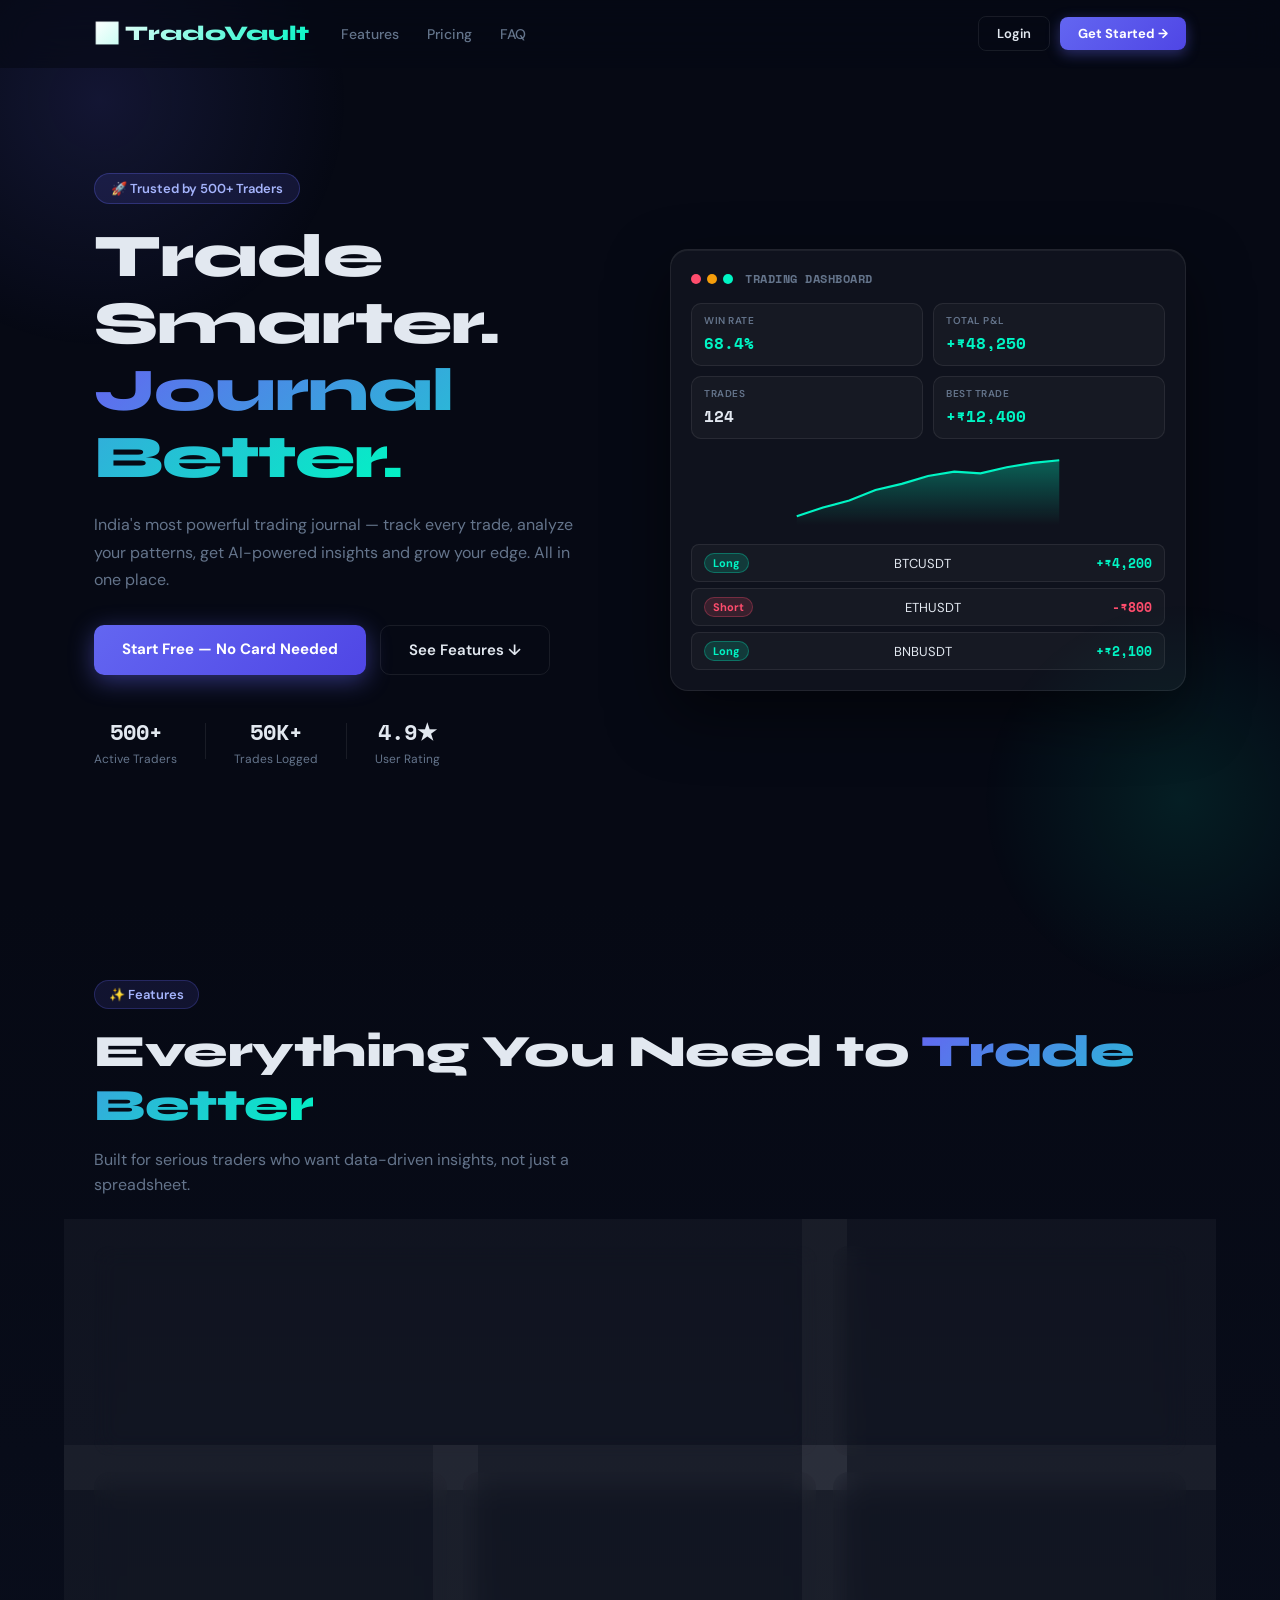
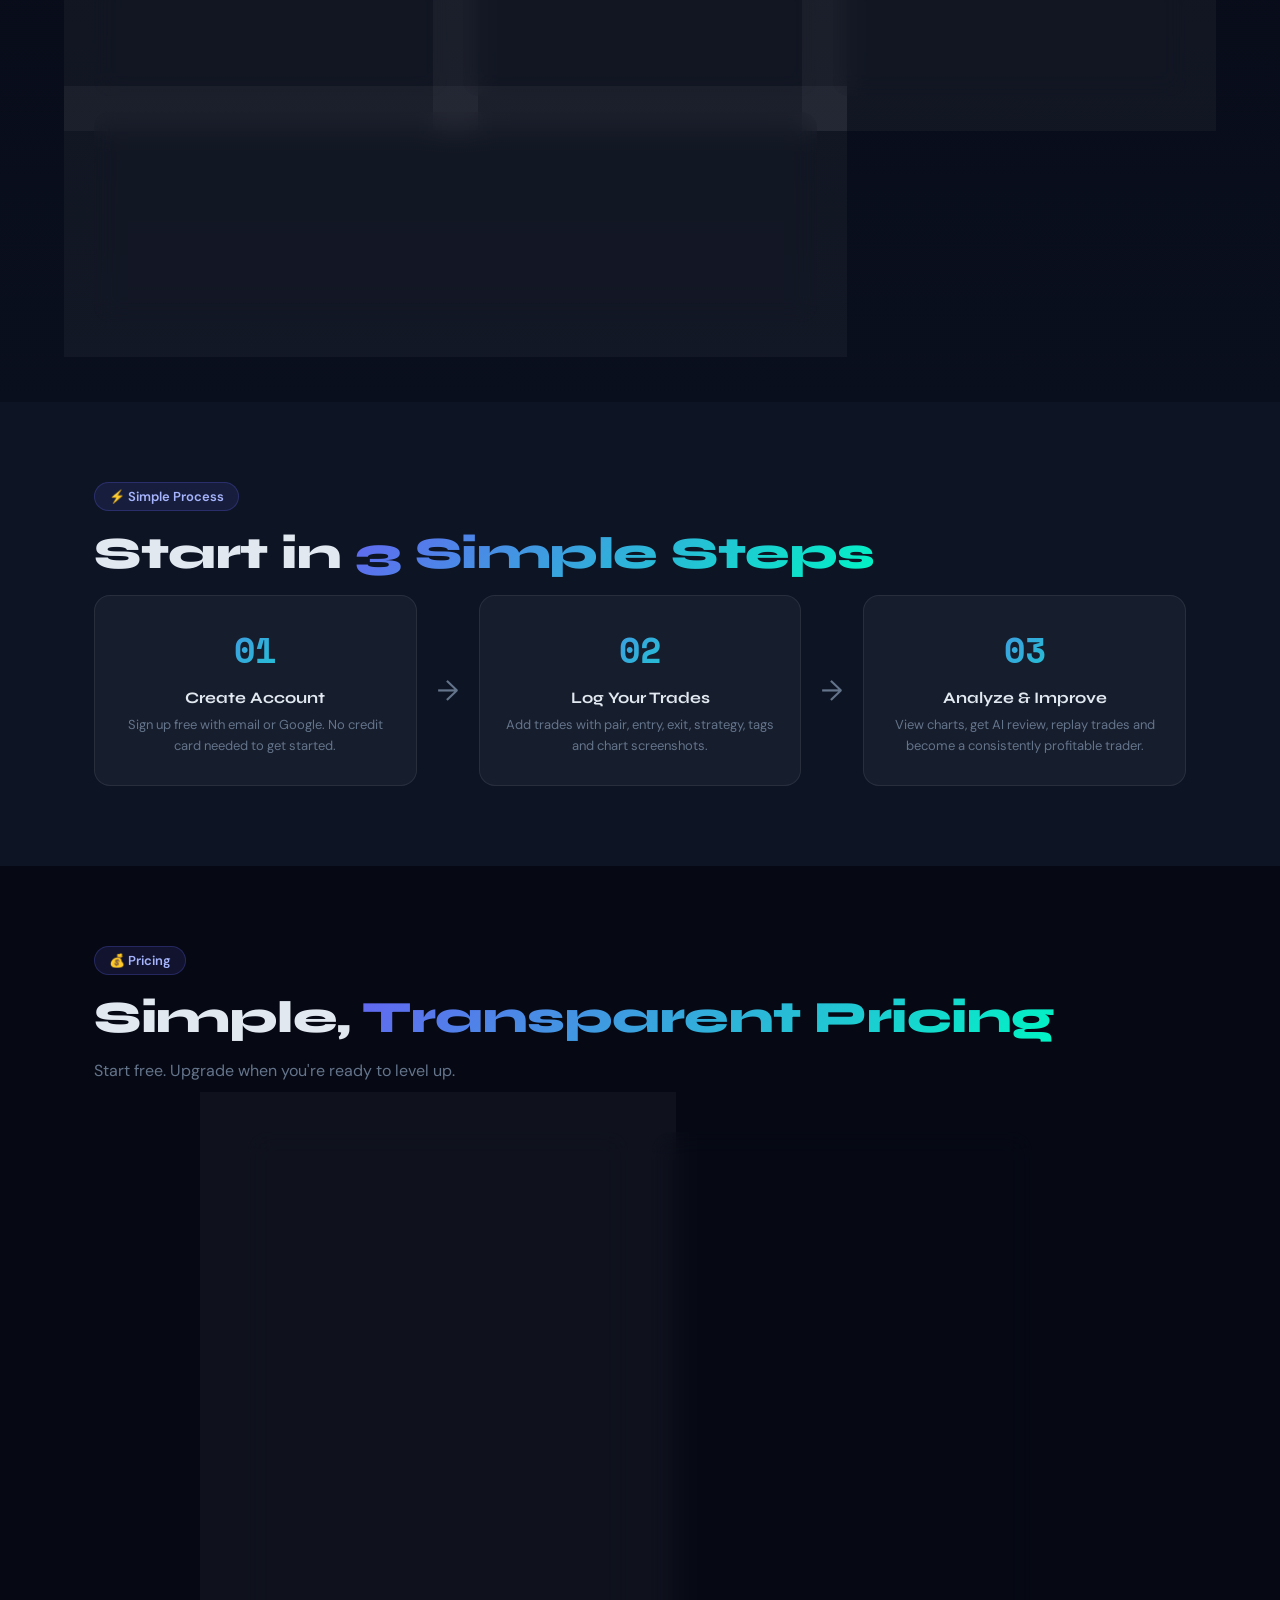
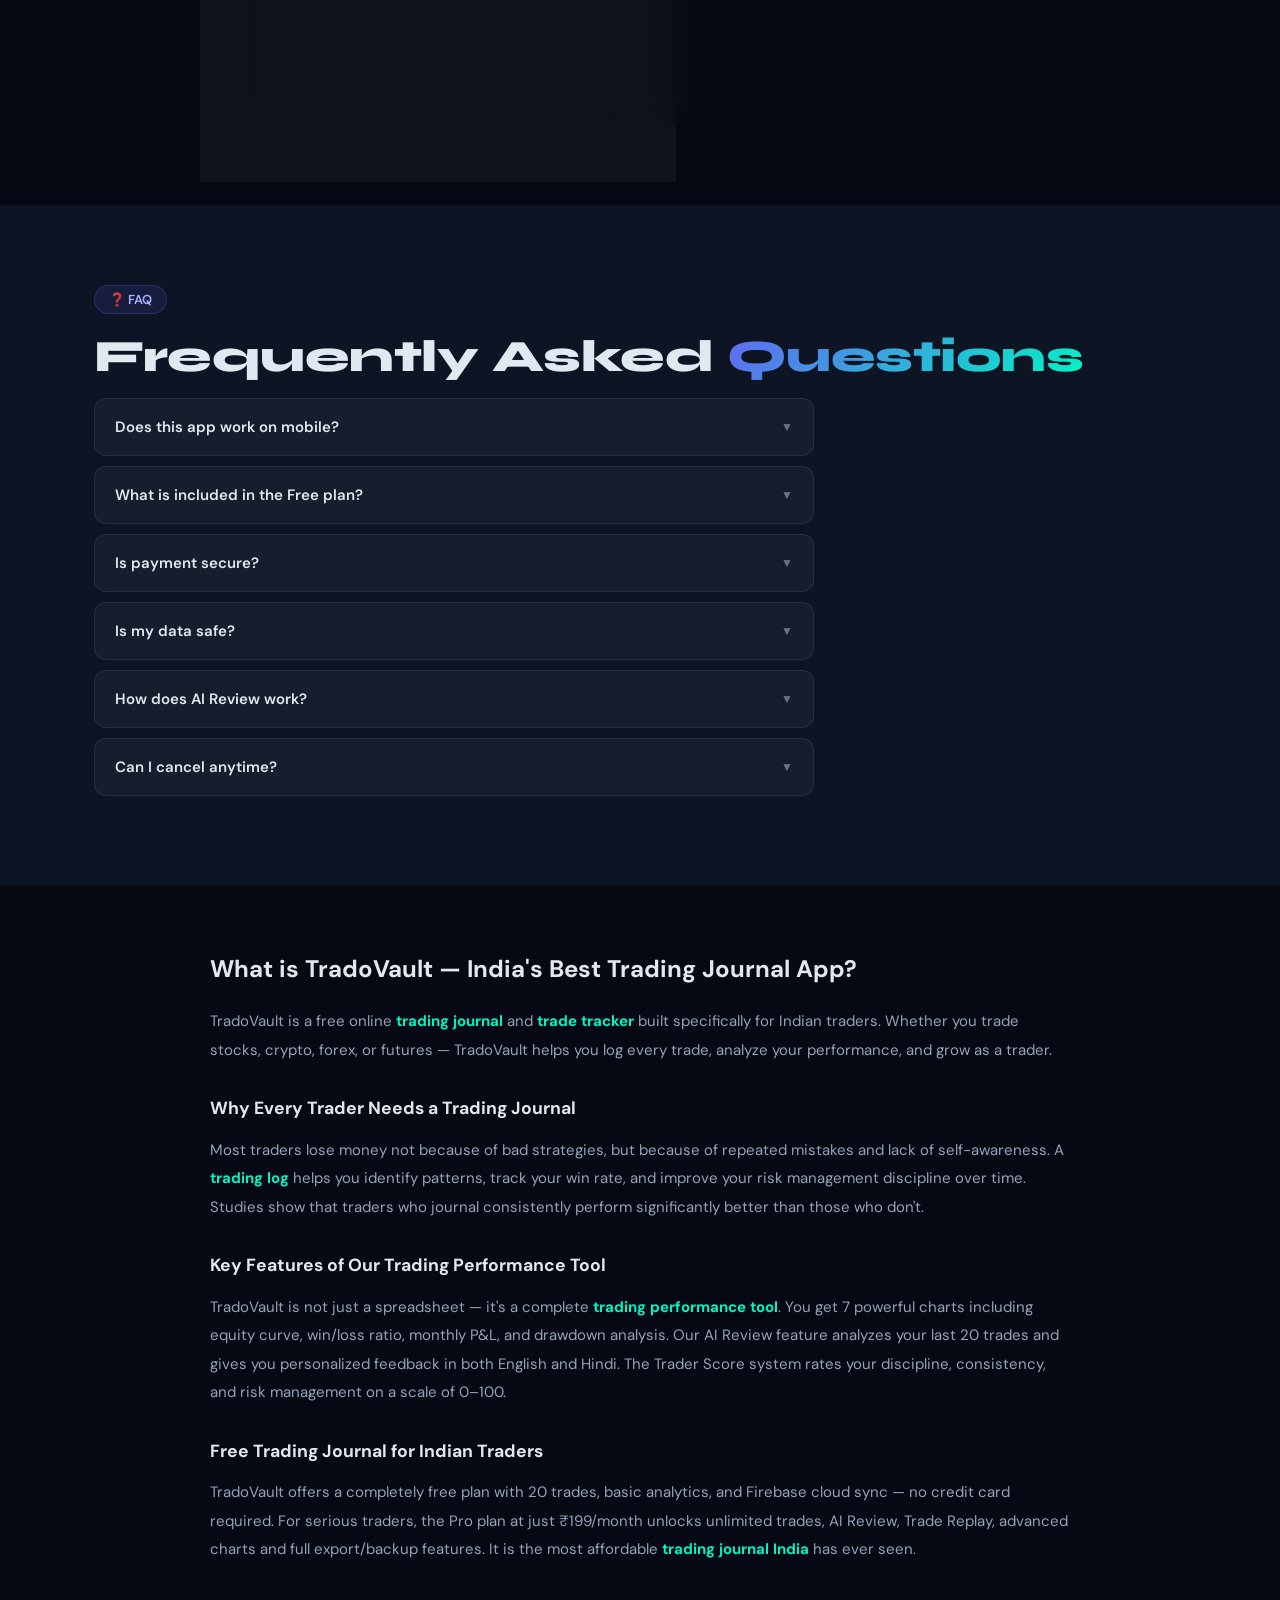
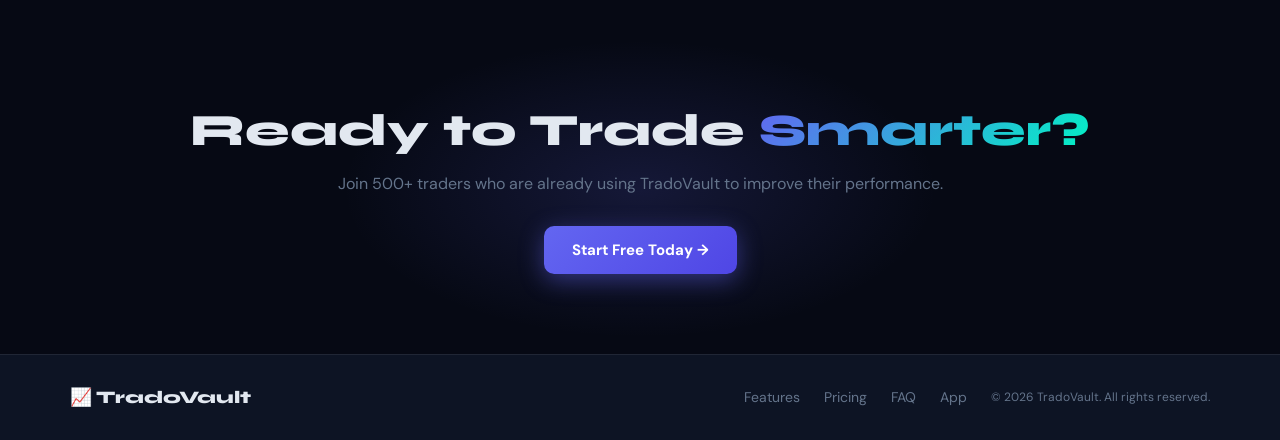
<file: index.html>
<!DOCTYPE html>
<html lang="en">
<head>
  <meta charset="UTF-8">
  <meta name="viewport" content="width=device-width, initial-scale=1.0">

  <!-- ===== PRIMARY SEO ===== -->
  <title>TradoVault — Best Trading Journal App for Indian Traders | Free & Pro</title>
  <meta name="description" content="TradoVault is India's most powerful trading journal. Track trades, analyze patterns, get AI-powered insights, replay trades, and grow your edge. Free plan available. No credit card needed.">
  <meta name="keywords" content="trading journal, trading journal app, best trading journal India, trade tracker, stock market journal, forex journal, crypto trading journal, AI trading review, trade analyzer, intraday trading journal, TradoVault">
  <meta name="author" content="TradoVault">
  <meta name="robots" content="index, follow">
  <link rel="canonical" href="https://tradovaai.vercel.app/">

  <!-- ===== OPEN GRAPH (Facebook / WhatsApp) ===== -->
  <meta property="og:type" content="website">
  <meta property="og:url" content="https://tradovaai.vercel.app/">
  <meta property="og:title" content="TradoVault — Smart Trading Journal for Indian Traders">
  <meta property="og:description" content="Track every trade, analyze your patterns, get AI-powered insights and grow your edge. India's most powerful trading journal. Start free!">
  <meta property="og:image" content="https://tradovaai.vercel.app/og-image.png">
  <meta property="og:site_name" content="TradoVault">
  <meta property="og:locale" content="en_IN">

  <!-- ===== TWITTER CARD ===== -->
  <meta name="twitter:card" content="summary_large_image">
  <meta name="twitter:url" content="https://tradovaai.vercel.app/">
  <meta name="twitter:title" content="TradoVault — Smart Trading Journal">
  <meta name="twitter:description" content="India's most powerful trading journal. Track trades, AI review, replay & analytics. Start free!">
  <meta name="twitter:image" content="https://tradovaai.vercel.app/og-image.png">

  <!-- ===== GOOGLE SITE VERIFICATION ===== -->
  <meta name="google-site-verification" content="google8a228b2d0d8edb5e">

  <!-- ===== SCHEMA MARKUP (Structured Data for Google) ===== -->
  <script type="application/ld+json">
  {
    "@context": "https://schema.org",
    "@type": "WebApplication",
    "name": "TradoVault",
    "url": "https://tradovaai.vercel.app/",
    "description": "India's most powerful trading journal — track every trade, analyze your patterns, get AI-powered insights and grow your edge.",
    "applicationCategory": "FinanceApplication",
    "operatingSystem": "Web, Android, iOS",
    "offers": [
      {
        "@type": "Offer",
        "name": "Free Plan",
        "price": "0",
        "priceCurrency": "INR"
      },
      {
        "@type": "Offer",
        "name": "Pro Plan",
        "price": "199",
        "priceCurrency": "INR",
        "billingIncrement": "month"
      }
    ],
    "aggregateRating": {
      "@type": "AggregateRating",
      "ratingValue": "4.9",
      "ratingCount": "500"
    }
  }
  </script>

  <!-- ===== FAQ SCHEMA (Google Featured Snippets) ===== -->
  <script type="application/ld+json">
  {
    "@context": "https://schema.org",
    "@type": "FAQPage",
    "mainEntity": [
      {
        "@type": "Question",
        "name": "Does TradoVault work on mobile?",
        "acceptedAnswer": {
          "@type": "Answer",
          "text": "Yes! TradoVault is fully responsive and works perfectly on mobile, tablet and PC."
        }
      },
      {
        "@type": "Question",
        "name": "What is included in the Free plan?",
        "acceptedAnswer": {
          "@type": "Answer",
          "text": "The Free plan includes 20 trades, basic analytics, trade history and cloud sync. Upgrade anytime."
        }
      },
      {
        "@type": "Question",
        "name": "How does AI Review work in TradoVault?",
        "acceptedAnswer": {
          "@type": "Answer",
          "text": "AI analyzes your last 20 trades and provides detailed feedback — covering mistakes, best strategies, risk management and psychology tips."
        }
      },
      {
        "@type": "Question",
        "name": "Is my trading data safe on TradoVault?",
        "acceptedAnswer": {
          "@type": "Answer",
          "text": "Absolutely! Your data is securely stored in Google Firebase. Only you can access your data."
        }
      },
      {
        "@type": "Question",
        "name": "Can I cancel TradoVault Pro anytime?",
        "acceptedAnswer": {
          "@type": "Answer",
          "text": "Yes, no lock-in. You can cancel the Pro plan anytime and revert to the Free plan."
        }
      }
    ]
  }
  </script>

  <link rel="stylesheet" href="css/landing.css">

  <!-- Google Analytics — Replace G-6WBZS7R7QC with your GA4 Measurement ID -->
  <script async src="https://www.googletagmanager.com/gtag/js?id=G-6WBZS7R7QC"></script>
  <script>
    window.dataLayer = window.dataLayer || [];
    function gtag(){dataLayer.push(arguments);}
    gtag('js', new Date());
    gtag('config', 'G-6WBZS7R7QC');
  </script>
</head>
<body>

  <!-- ===== NAVBAR ===== -->
  <nav class="navbar" id="navbar">
    <div class="nav-inner">
      <div class="logo">📈 TradoVault</div>
      <div class="nav-links">
        <a href="#features">Features</a>
        <a href="#pricing">Pricing</a>
        <a href="#faq">FAQ</a>
      </div>
      <div class="nav-btns">
        <a href="app.html" class="btn-outline-nav">Login</a>
        <a href="#pricing" class="btn-primary-nav">Get Started →</a>
      </div>
      <button class="hamburger" onclick="toggleMenu()">☰</button>
    </div>
    <div class="mobile-menu" id="mobileMenu">
      <a href="#features" onclick="toggleMenu()">Features</a>
      <a href="#pricing" onclick="toggleMenu()">Pricing</a>
      <a href="#faq" onclick="toggleMenu()">FAQ</a>
      <a href="app.html">Login</a>
      <a href="#pricing" onclick="toggleMenu()">Get Started →</a>
    </div>
  </nav>

  <!-- ===== HERO ===== -->
  <section class="hero">
    <div class="hero-orb1"></div>
    <div class="hero-orb2"></div>
    <div class="hero-left">
      <div class="hero-badge">🚀 Trusted by 500+ Traders</div>
      <h1 class="hero-title">
        Trade Smarter.<br>
        <span class="gradient-text">Journal Better.</span>
      </h1>
      <p class="hero-sub">
        India's most powerful trading journal — track every trade, analyze your patterns,
        get AI-powered insights and grow your edge. All in one place.
      </p>
      <div class="hero-btns">
        <a href="app.html" class="btn-hero-primary">Start Free — No Card Needed</a>
        <a href="#features" class="btn-hero-ghost">See Features ↓</a>
      </div>
      <div class="hero-stats">
        <div class="hstat">
          <div class="hstat-num">500+</div>
          <div class="hstat-label">Active Traders</div>
        </div>
        <div class="hstat-div"></div>
        <div class="hstat">
          <div class="hstat-num">50K+</div>
          <div class="hstat-label">Trades Logged</div>
        </div>
        <div class="hstat-div"></div>
        <div class="hstat">
          <div class="hstat-num">4.9★</div>
          <div class="hstat-label">User Rating</div>
        </div>
      </div>
    </div>
    <div class="hero-right">
      <div class="mock-card">
        <div class="mock-header">
          <span class="mdot r"></span>
          <span class="mdot y"></span>
          <span class="mdot g"></span>
          <span class="mock-title">Trading Dashboard</span>
        </div>
        <div class="mock-stats">
          <div class="mstat"><div class="msl">Win Rate</div><div class="msv green">68.4%</div></div>
          <div class="mstat"><div class="msl">Total P&L</div><div class="msv green">+₹48,250</div></div>
          <div class="mstat"><div class="msl">Trades</div><div class="msv">124</div></div>
          <div class="mstat"><div class="msl">Best Trade</div><div class="msv green">+₹12,400</div></div>
        </div>
        <div class="mock-chart">
          <svg viewBox="0 0 300 80" xmlns="http://www.w3.org/2000/svg">
            <defs>
              <linearGradient id="cg" x1="0" y1="0" x2="0" y2="1">
                <stop offset="0%" stop-color="#00f5c4" stop-opacity="0.35"/>
                <stop offset="100%" stop-color="#00f5c4" stop-opacity="0"/>
              </linearGradient>
            </defs>
            <path d="M0,70 L30,60 L60,52 L90,40 L120,33 L150,24 L180,19 L210,21 L240,14 L270,9 L300,6 L300,80 L0,80Z" fill="url(#cg)"/>
            <path d="M0,70 L30,60 L60,52 L90,40 L120,33 L150,24 L180,19 L210,21 L240,14 L270,9 L300,6" fill="none" stroke="#00f5c4" stroke-width="2.5"/>
          </svg>
        </div>
        <div class="mock-trades">
          <div class="mtr"><span class="lb">Long</span><span>BTCUSDT</span><span class="green">+₹4,200</span></div>
          <div class="mtr"><span class="sb">Short</span><span>ETHUSDT</span><span class="red">-₹800</span></div>
          <div class="mtr"><span class="lb">Long</span><span>BNBUSDT</span><span class="green">+₹2,100</span></div>
        </div>
      </div>
    </div>
  </section>

  <!-- ===== FEATURES ===== -->
  <section class="features" id="features">
    <div class="sec-inner">
      <div class="sec-badge">✨ Features</div>
      <h2 class="sec-title">Everything You Need to <span class="gradient-text">Trade Better</span></h2>
      <p class="sec-sub">Built for serious traders who want data-driven insights, not just a spreadsheet.</p>
      <div class="feat-grid">

        <div class="feat-card feat-wide">
          <div class="feat-icon">📒</div>
          <h3>Trade Journal</h3>
          <p>Log every trade with entry, exit, SL, TP, strategy, tags, screenshots and notes. Full trade history with smart filters.</p>
          <div class="feat-pills"><span>Long/Short</span><span>R:R Calculator</span><span>Screenshots</span><span>Tags</span></div>
        </div>

        <div class="feat-card">
          <div class="feat-icon">📊</div>
          <h3>Charts & Analytics</h3>
          <p>7 powerful charts — Equity curve, Win/Loss pie, Monthly P&L, Max Drawdown, Pair & Strategy performance.</p>
        </div>

        <div class="feat-card">
          <div class="feat-icon">🤖</div>
          <h3>AI Review</h3>
          <p>AI-powered feedback on your trades — spot repeat mistakes, best strategies, and psychology insights in Hindi.</p>
          <span class="pro-tag">PRO</span>
        </div>

        <div class="feat-card">
          <div class="feat-icon">▶️</div>
          <h3>Trade Replay</h3>
          <p>Replay your trades one by one and watch your equity curve build live — like a trading game.</p>
        </div>

        <div class="feat-card">
          <div class="feat-icon">🖼️</div>
          <h3>Screenshot Gallery</h3>
          <p>All your chart screenshots in one place. Click to zoom and see profit/loss per trade instantly.</p>
        </div>

        <div class="feat-card feat-wide">
          <div class="feat-icon">☁️</div>
          <h3>Firebase Cloud Sync</h3>
          <p>Your data is safe in the cloud. Login from any device — mobile, tablet or PC — and your trades are always synced in real-time.</p>
          <div class="feat-pills"><span>Google Login</span><span>Real-time Sync</span><span>Secure</span><span>Any Device</span></div>
        </div>

      </div>
    </div>
  </section>

  <!-- ===== HOW IT WORKS ===== -->
  <section class="howit">
    <div class="sec-inner">
      <div class="sec-badge">⚡ Simple Process</div>
      <h2 class="sec-title">Start in <span class="gradient-text">3 Simple Steps</span></h2>
      <div class="steps-row">
        <div class="step-card">
          <div class="step-num">01</div>
          <h3>Create Account</h3>
          <p>Sign up free with email or Google. No credit card needed to get started.</p>
        </div>
        <div class="step-arrow">→</div>
        <div class="step-card">
          <div class="step-num">02</div>
          <h3>Log Your Trades</h3>
          <p>Add trades with pair, entry, exit, strategy, tags and chart screenshots.</p>
        </div>
        <div class="step-arrow">→</div>
        <div class="step-card">
          <div class="step-num">03</div>
          <h3>Analyze & Improve</h3>
          <p>View charts, get AI review, replay trades and become a consistently profitable trader.</p>
        </div>
      </div>
    </div>
  </section>

  <!-- ===== PRICING ===== -->
  <section class="pricing" id="pricing">
    <div class="sec-inner">
      <div class="sec-badge">💰 Pricing</div>
      <h2 class="sec-title">Simple, <span class="gradient-text">Transparent Pricing</span></h2>
      <p class="sec-sub">Start free. Upgrade when you're ready to level up.</p>
      <div class="price-grid">

        <!-- FREE -->
        <div class="price-card">
          <div class="plan-label">Free</div>
          <div class="plan-price">₹0 <span class="plan-per">/forever</span></div>
          <div class="plan-tagline">Perfect to get started</div>
          <ul class="plan-list">
            <li>✅ 20 Trades</li>
            <li>✅ Basic Analytics</li>
            <li>✅ Trade History</li>
            <li>✅ Firebase Cloud Sync</li>
            <li>✅ Screenshot Upload</li>
            <li>❌ AI Review</li>
            <li>❌ Trade Replay</li>
            <li>❌ Export / Backup</li>
            <li>❌ Advanced Charts</li>
          </ul>
          <a href="app.html" class="plan-btn-outline">Start Free →</a>
        </div>

        <!-- PRO -->
        <div class="price-card price-card-pro">
          <div class="pro-popular">⭐ Most Popular</div>
          <div class="plan-label">Pro</div>
          <div class="plan-price">₹199 <span class="plan-per">/month</span></div>
          <div class="plan-tagline">For serious traders</div>
          <ul class="plan-list">
            <li>✅ Unlimited Trades</li>
            <li>✅ Advanced Analytics</li>
            <li>✅ Trade History</li>
            <li>✅ Firebase Cloud Sync</li>
            <li>✅ Screenshot Upload</li>
            <li>✅ AI Review</li>
            <li>✅ Trade Replay</li>
            <li>✅ Export / Backup</li>
            <li>✅ All Charts + Drawdown</li>
          </ul>
          <!-- FIX: Direct mailto link — Cloudflare CDN link was causing 404 on Vercel -->
          <a href="mailto:documorahelp@gmail.com?subject=TradoVault%20Pro%20Upgrade%20Request&body=Hi%2C%20I%20want%20to%20upgrade%20to%20Pro%20Plan%20%E2%82%B9199%2Fmonth.%20Please%20activate%20my%20account." class="plan-btn-pro">📧 Email to Upgrade →</a>
        </div>

      </div>
    </div>
  </section>

  <!-- ===== FAQ ===== -->
  <section class="faq" id="faq">
    <div class="sec-inner">
      <div class="sec-badge">❓ FAQ</div>
      <h2 class="sec-title">Frequently Asked <span class="gradient-text">Questions</span></h2>
      <div class="faq-list">

        <div class="faq-item" onclick="toggleFaq(this)">
          <div class="faq-q">Does this app work on mobile? <span class="faq-arrow">▼</span></div>
          <div class="faq-a">Yes! TradoVault is fully responsive and works perfectly on mobile, tablet and PC.</div>
        </div>

        <div class="faq-item" onclick="toggleFaq(this)">
          <div class="faq-q">What is included in the Free plan? <span class="faq-arrow">▼</span></div>
          <div class="faq-a">The Free plan includes 20 trades, basic analytics, trade history and cloud sync. Upgrade anytime.</div>
        </div>

        <div class="faq-item" onclick="toggleFaq(this)">
          <div class="faq-q">Is payment secure? <span class="faq-arrow">▼</span></div>
          <div class="faq-a">Yes! We use secure payment methods. UPI, Card and NetBanking are all accepted.</div>
        </div>

        <div class="faq-item" onclick="toggleFaq(this)">
          <div class="faq-q">Is my data safe? <span class="faq-arrow">▼</span></div>
          <div class="faq-a">Absolutely! Your data is securely stored in Google Firebase. Only you can access your data.</div>
        </div>

        <div class="faq-item" onclick="toggleFaq(this)">
          <div class="faq-q">How does AI Review work? <span class="faq-arrow">▼</span></div>
          <div class="faq-a">AI analyzes your last 20 trades and provides detailed feedback — covering mistakes, best strategies, risk management and psychology tips.</div>
        </div>

        <div class="faq-item" onclick="toggleFaq(this)">
          <div class="faq-q">Can I cancel anytime? <span class="faq-arrow">▼</span></div>
          <div class="faq-a">Yes, no lock-in. You can cancel the Pro plan anytime and revert to the Free plan.</div>
        </div>

      </div>
    </div>
  </section>

  <!-- ===== SEO CONTENT SECTION ===== -->
  <section style="background:#060914;padding:60px 20px;">
    <div style="max-width:860px;margin:0 auto;color:#94a3b8;line-height:1.9;font-size:15px;">
      <h2 style="color:#e2e8f0;font-size:1.5rem;margin-bottom:16px;">What is TradoVault — India's Best Trading Journal App?</h2>
      <p>TradoVault is a free online <strong style="color:#00f5c4;">trading journal</strong> and <strong style="color:#00f5c4;">trade tracker</strong> built specifically for Indian traders. Whether you trade stocks, crypto, forex, or futures — TradoVault helps you log every trade, analyze your performance, and grow as a trader.</p>

      <h3 style="color:#e2e8f0;font-size:1.1rem;margin:28px 0 10px;">Why Every Trader Needs a Trading Journal</h3>
      <p>Most traders lose money not because of bad strategies, but because of repeated mistakes and lack of self-awareness. A <strong style="color:#00f5c4;">trading log</strong> helps you identify patterns, track your win rate, and improve your risk management discipline over time. Studies show that traders who journal consistently perform significantly better than those who don't.</p>

      <h3 style="color:#e2e8f0;font-size:1.1rem;margin:28px 0 10px;">Key Features of Our Trading Performance Tool</h3>
      <p>TradoVault is not just a spreadsheet — it's a complete <strong style="color:#00f5c4;">trading performance tool</strong>. You get 7 powerful charts including equity curve, win/loss ratio, monthly P&L, and drawdown analysis. Our AI Review feature analyzes your last 20 trades and gives you personalized feedback in both English and Hindi. The Trader Score system rates your discipline, consistency, and risk management on a scale of 0–100.</p>

      <h3 style="color:#e2e8f0;font-size:1.1rem;margin:28px 0 10px;">Free Trading Journal for Indian Traders</h3>
      <p>TradoVault offers a completely free plan with 20 trades, basic analytics, and Firebase cloud sync — no credit card required. For serious traders, the Pro plan at just ₹199/month unlocks unlimited trades, AI Review, Trade Replay, advanced charts and full export/backup features. It is the most affordable <strong style="color:#00f5c4;">trading journal India</strong> has ever seen.</p>
    </div>
  </section>

  <!-- ===== CTA ===== -->
  <section class="cta-section">
    <div class="cta-orb"></div>
    <div class="sec-inner" style="text-align:center; position:relative; z-index:1;">
      <h2 class="cta-title">Ready to Trade <span class="gradient-text">Smarter?</span></h2>
      <p class="cta-sub">Join 500+ traders who are already using TradoVault to improve their performance.</p>
      <a href="app.html" class="btn-hero-primary" style="display:inline-block;">Start Free Today →</a>
    </div>
  </section>

  <!-- ===== FOOTER ===== -->
  <footer class="footer">
    <div class="footer-inner">
      <div class="footer-logo">📈 TradoVault</div>
      <div class="footer-links">
        <a href="#features">Features</a>
        <a href="#pricing">Pricing</a>
        <a href="#faq">FAQ</a>
        <a href="app.html">App</a>
      </div>
      <div class="footer-copy">© 2026 TradoVault. All rights reserved.</div>
    </div>
  </footer>

  <script>
    // Navbar scroll effect
    window.addEventListener("scroll", () => {
      const nav = document.getElementById("navbar");
      nav.classList.toggle("scrolled", window.scrollY > 50);
    });

    function toggleMenu() {
      document.getElementById("mobileMenu").classList.toggle("open");
    }

    function toggleFaq(item) {
      item.classList.toggle("open");
    }
  </script>

</body>
</html>
</file>
<file: css/landing.css>
/* =============================================
   TRADOVAULT LANDING PAGE CSS
   ============================================= */

@import url('https://fonts.googleapis.com/css2?family=Space+Mono:wght@400;700&family=Syne:wght@400;600;700;800&family=DM+Sans:wght@300;400;500;600&display=swap');

:root {
  --bg:      #060914;
  --bg2:     #0d1424;
  --glass:   rgba(255,255,255,0.04);
  --gb:      rgba(255,255,255,0.08);
  --accent:  #00f5c4;
  --accent2: #6366f1;
  --accent3: #f59e0b;
  --red:     #ff4d6d;
  --green:   #00f5c4;
  --text:    #e2e8f0;
  --muted:   #64748b;
  --fd:      'Syne', sans-serif;
  --fb:      'DM Sans', sans-serif;
  --fm:      'Space Mono', monospace;
  --ease:    0.25s cubic-bezier(0.4,0,0.2,1);
}

*, *::before, *::after { box-sizing: border-box; margin: 0; padding: 0; }
html { scroll-behavior: smooth; }

body {
  font-family: var(--fb);
  background: var(--bg);
  color: var(--text);
  overflow-x: hidden;
}

.gradient-text {
  background: linear-gradient(135deg, var(--accent2), var(--accent));
  -webkit-background-clip: text;
  -webkit-text-fill-color: transparent;
  background-clip: text;
}

/* ===== NAVBAR ===== */
.navbar {
  position: fixed; top: 0; left: 0; right: 0; z-index: 100;
  background: rgba(6,9,20,0.6);
  backdrop-filter: blur(18px);
  border-bottom: 1px solid transparent;
  transition: all var(--ease);
}
.navbar.scrolled {
  background: rgba(6,9,20,0.92);
  border-color: var(--gb);
  box-shadow: 0 4px 30px rgba(0,0,0,0.4);
}
.nav-inner {
  max-width: 1140px; margin: auto;
  padding: 16px 24px;
  display: flex; align-items: center; gap: 32px;
}
.logo {
  font-family: var(--fd); font-size: 1.3rem; font-weight: 800;
  background: linear-gradient(135deg, #fff, var(--accent));
  -webkit-background-clip: text; -webkit-text-fill-color: transparent;
  background-clip: text; flex-shrink: 0;
}
.nav-links {
  display: flex; gap: 28px; flex: 1;
}
.nav-links a {
  color: var(--muted); text-decoration: none; font-size: 14px;
  font-weight: 500; transition: color var(--ease);
}
.nav-links a:hover { color: var(--text); }
.nav-btns { display: flex; gap: 10px; align-items: center; }

.btn-outline-nav {
  padding: 8px 18px; border: 1px solid var(--gb);
  border-radius: 8px; color: var(--text); text-decoration: none;
  font-size: 13px; font-weight: 600; font-family: var(--fb);
  transition: all var(--ease);
}
.btn-outline-nav:hover { border-color: var(--accent2); color: var(--accent2); }

.btn-primary-nav {
  padding: 8px 18px;
  background: linear-gradient(135deg, var(--accent2), #4f46e5);
  border-radius: 8px; color: white; text-decoration: none;
  font-size: 13px; font-weight: 700; font-family: var(--fb);
  box-shadow: 0 4px 14px rgba(99,102,241,0.4);
  transition: all var(--ease);
}
.btn-primary-nav:hover { box-shadow: 0 6px 22px rgba(99,102,241,0.6); transform: translateY(-1px); }

.hamburger {
  display: none; background: none; border: none;
  color: var(--text); font-size: 22px; cursor: pointer; padding: 4px;
}

.mobile-menu {
  display: none; flex-direction: column; gap: 4px;
  padding: 12px 24px 16px; border-top: 1px solid var(--gb);
}
.mobile-menu.open { display: flex; }
.mobile-menu a {
  color: var(--text); text-decoration: none; font-size: 15px;
  padding: 10px 0; border-bottom: 1px solid rgba(255,255,255,0.04);
  font-weight: 500;
}

/* ===== HERO ===== */
.hero {
  min-height: 100vh;
  display: flex; align-items: center;
  max-width: 1140px; margin: auto;
  padding: 120px 24px 80px;
  gap: 60px; position: relative;
}
.hero-orb1 {
  position: fixed; top: -150px; left: -150px;
  width: 500px; height: 500px;
  background: radial-gradient(circle, rgba(99,102,241,0.14) 0%, transparent 70%);
  pointer-events: none; z-index: 0;
  animation: orbf 14s ease-in-out infinite;
}
.hero-orb2 {
  position: fixed; bottom: -100px; right: -100px;
  width: 400px; height: 400px;
  background: radial-gradient(circle, rgba(0,245,196,0.09) 0%, transparent 70%);
  pointer-events: none; z-index: 0;
  animation: orbf 18s ease-in-out infinite reverse;
}
@keyframes orbf {
  0%,100% { transform: translate(0,0) scale(1); }
  50%      { transform: translate(40px,30px) scale(1.1); }
}

.hero-left { flex: 1; min-width: 0; position: relative; z-index: 1; animation: fadeUp 0.7s ease both; }
.hero-right { flex: 1; min-width: 0; position: relative; z-index: 1; animation: fadeUp 0.9s ease both; }

@keyframes fadeUp {
  from { opacity: 0; transform: translateY(24px); }
  to   { opacity: 1; transform: translateY(0); }
}

.hero-badge {
  display: inline-block; padding: 6px 16px; margin-bottom: 20px;
  background: rgba(99,102,241,0.14); border: 1px solid rgba(99,102,241,0.3);
  border-radius: 20px; font-size: 13px; font-weight: 600; color: #a5b4fc;
}
.hero-title {
  font-family: var(--fd); font-size: clamp(2.2rem, 5vw, 3.8rem);
  font-weight: 800; line-height: 1.1; letter-spacing: -1px; margin-bottom: 20px;
}
.hero-sub {
  font-size: 16px; line-height: 1.7; color: var(--muted);
  max-width: 480px; margin-bottom: 32px;
}
.hero-btns { display: flex; gap: 14px; flex-wrap: wrap; margin-bottom: 40px; }

.btn-hero-primary {
  padding: 14px 28px;
  background: linear-gradient(135deg, var(--accent2), #4f46e5);
  border-radius: 10px; color: white; text-decoration: none;
  font-size: 15px; font-weight: 700; font-family: var(--fb);
  box-shadow: 0 6px 24px rgba(99,102,241,0.45);
  transition: all var(--ease); display: inline-block;
}
.btn-hero-primary:hover { box-shadow: 0 10px 36px rgba(99,102,241,0.65); transform: translateY(-2px); }

.btn-hero-ghost {
  padding: 14px 28px;
  border: 1px solid var(--gb); border-radius: 10px;
  color: var(--text); text-decoration: none;
  font-size: 15px; font-weight: 600; font-family: var(--fb);
  transition: all var(--ease);
}
.btn-hero-ghost:hover { border-color: var(--accent2); color: var(--accent2); }

.hero-stats { display: flex; gap: 28px; align-items: center; }
.hstat { text-align: center; }
.hstat-num { font-family: var(--fm); font-size: 22px; font-weight: 700; color: var(--text); }
.hstat-label { font-size: 12px; color: var(--muted); margin-top: 3px; }
.hstat-div { width: 1px; height: 36px; background: var(--gb); }

/* MOCK CARD */
.mock-card {
  background: rgba(255,255,255,0.04);
  border: 1px solid var(--gb); border-radius: 18px;
  padding: 20px; backdrop-filter: blur(16px);
  box-shadow: 0 24px 60px rgba(0,0,0,0.5), inset 0 1px 0 rgba(255,255,255,0.06);
  animation: float 6s ease-in-out infinite;
}
@keyframes float {
  0%,100% { transform: translateY(0); }
  50%      { transform: translateY(-10px); }
}
.mock-header {
  display: flex; align-items: center; gap: 6px; margin-bottom: 16px;
}
.mdot { width: 10px; height: 10px; border-radius: 50%; }
.mdot.r { background: #ff4d6d; }
.mdot.y { background: #f59e0b; }
.mdot.g { background: #00f5c4; }
.mock-title { font-size: 12px; font-weight: 700; color: var(--muted); margin-left: 6px; font-family: var(--fm); letter-spacing: 0.5px; text-transform: uppercase; }
.mock-stats { display: grid; grid-template-columns: 1fr 1fr; gap: 10px; margin-bottom: 16px; }
.mstat { background: rgba(255,255,255,0.03); border: 1px solid var(--gb); border-radius: 10px; padding: 10px 12px; }
.msl { font-size: 10px; color: var(--muted); font-weight: 600; text-transform: uppercase; letter-spacing: 0.5px; margin-bottom: 4px; }
.msv { font-size: 16px; font-weight: 700; font-family: var(--fm); }
.msv.green { color: var(--green); }
.mock-chart { margin-bottom: 14px; }
.mock-chart svg { width: 100%; height: 70px; border-radius: 8px; overflow: hidden; }
.mock-trades { display: flex; flex-direction: column; gap: 6px; }
.mtr {
  display: flex; align-items: center; justify-content: space-between;
  padding: 8px 12px; background: rgba(255,255,255,0.03);
  border: 1px solid var(--gb); border-radius: 8px; font-size: 13px;
}
.lb { background: rgba(0,245,196,0.15); border: 1px solid rgba(0,245,196,0.3); color: var(--green); padding: 2px 8px; border-radius: 20px; font-size: 11px; font-weight: 700; }
.sb { background: rgba(255,77,109,0.15); border: 1px solid rgba(255,77,109,0.3); color: var(--red); padding: 2px 8px; border-radius: 20px; font-size: 11px; font-weight: 700; }
.green { color: var(--green); font-weight: 700; font-family: var(--fm); }
.red   { color: var(--red);   font-weight: 700; font-family: var(--fm); }

/* ===== SECTIONS COMMON ===== */
.sec-inner { max-width: 1140px; margin: auto; padding: 80px 24px; }
.sec-badge {
  display: inline-block; padding: 5px 14px; margin-bottom: 16px;
  background: rgba(99,102,241,0.12); border: 1px solid rgba(99,102,241,0.25);
  border-radius: 20px; font-size: 13px; font-weight: 600; color: #a5b4fc;
}
.sec-title {
  font-family: var(--fd); font-size: clamp(1.8rem, 4vw, 2.8rem);
  font-weight: 800; letter-spacing: -0.5px; margin-bottom: 14px; line-height: 1.2;
}
.sec-sub { font-size: 16px; color: var(--muted); line-height: 1.6; max-width: 560px; margin-bottom: 48px; }

/* ===== FEATURES ===== */
.features { background: linear-gradient(180deg, var(--bg) 0%, #0a0f1e 100%); }
.feat-grid {
  display: grid; grid-template-columns: repeat(3, 1fr); gap: 16px;
}
.feat-card {
  background: var(--glass); border: 1px solid var(--gb);
  border-radius: 16px; padding: 24px;
  backdrop-filter: blur(12px);
  transition: all var(--ease); position: relative;
  box-shadow: 0 4px 20px rgba(0,0,0,0.2);
}
.feat-card:hover {
  border-color: rgba(99,102,241,0.3);
  transform: translateY(-4px);
  box-shadow: 0 16px 40px rgba(0,0,0,0.35), 0 0 0 1px rgba(99,102,241,0.15);
}
.feat-wide { grid-column: span 2; }
.feat-icon { font-size: 28px; margin-bottom: 12px; }
.feat-card h3 { font-family: var(--fd); font-size: 17px; font-weight: 700; margin-bottom: 8px; }
.feat-card p { font-size: 14px; color: var(--muted); line-height: 1.65; }
.feat-pills { display: flex; gap: 8px; flex-wrap: wrap; margin-top: 14px; }
.feat-pills span {
  padding: 3px 10px; background: rgba(99,102,241,0.12);
  border: 1px solid rgba(99,102,241,0.25); border-radius: 20px;
  font-size: 11px; font-weight: 600; color: #a5b4fc;
}
.pro-tag {
  display: inline-block; background: linear-gradient(135deg, var(--accent3), #fbbf24);
  color: #060914; font-size: 10px; font-weight: 800; padding: 2px 8px;
  border-radius: 20px; margin-top: 10px; letter-spacing: 0.3px;
}

/* ===== HOW IT WORKS ===== */
.howit { background: var(--bg2); }
.steps-row {
  display: flex; align-items: center; gap: 20px; flex-wrap: wrap;
}
.step-card {
  flex: 1; min-width: 200px;
  background: var(--glass); border: 1px solid var(--gb);
  border-radius: 16px; padding: 28px 24px; text-align: center;
  transition: all var(--ease);
}
.step-card:hover { border-color: rgba(99,102,241,0.3); transform: translateY(-3px); }
.step-num {
  font-family: var(--fm); font-size: 2.2rem; font-weight: 700;
  background: linear-gradient(135deg, var(--accent2), var(--accent));
  -webkit-background-clip: text; -webkit-text-fill-color: transparent;
  background-clip: text; margin-bottom: 12px;
}
.step-card h3 { font-family: var(--fd); font-size: 16px; font-weight: 700; margin-bottom: 8px; }
.step-card p  { font-size: 13px; color: var(--muted); line-height: 1.6; }
.step-arrow { font-size: 28px; color: var(--muted); flex-shrink: 0; }

/* ===== PRICING ===== */
.pricing { background: var(--bg); }
.price-grid {
  display: flex; gap: 24px; flex-wrap: wrap; justify-content: center;
}
.price-card {
  flex: 1; min-width: 280px; max-width: 380px;
  background: var(--glass); border: 1px solid var(--gb);
  border-radius: 20px; padding: 32px 28px;
  backdrop-filter: blur(14px);
  box-shadow: 0 8px 32px rgba(0,0,0,0.3);
  transition: all var(--ease); position: relative;
}
.price-card:hover { transform: translateY(-4px); }
.price-card-pro {
  border-color: rgba(99,102,241,0.4);
  background: linear-gradient(135deg, rgba(99,102,241,0.08), rgba(0,245,196,0.04));
  box-shadow: 0 12px 48px rgba(99,102,241,0.2), 0 0 0 1px rgba(99,102,241,0.2);
}
.pro-popular {
  position: absolute; top: -14px; left: 50%; transform: translateX(-50%);
  background: linear-gradient(135deg, var(--accent2), #4f46e5);
  color: white; font-size: 12px; font-weight: 800; padding: 4px 16px;
  border-radius: 20px; white-space: nowrap; box-shadow: 0 4px 14px rgba(99,102,241,0.4);
}
.plan-label { font-family: var(--fd); font-size: 18px; font-weight: 800; margin-bottom: 8px; }
.plan-price  { font-family: var(--fm); font-size: 2.6rem; font-weight: 700; margin-bottom: 6px; }
.plan-per    { font-size: 14px; color: var(--muted); font-family: var(--fb); }
.plan-tagline { font-size: 13px; color: var(--muted); margin-bottom: 24px; }
.plan-list   { list-style: none; margin-bottom: 28px; }
.plan-list li { font-size: 14px; padding: 8px 0; border-bottom: 1px solid rgba(255,255,255,0.05); color: var(--text); }
.plan-list li:last-child { border-bottom: none; }
.plan-btn-outline {
  display: block; text-align: center; padding: 13px;
  border: 1px solid var(--gb); border-radius: 10px;
  color: var(--text); text-decoration: none;
  font-weight: 700; font-size: 14px; font-family: var(--fb);
  transition: all var(--ease);
}
.plan-btn-outline:hover { border-color: var(--accent2); color: var(--accent2); }
.plan-btn-pro {
  display: block; width: 100%; padding: 13px;
  background: linear-gradient(135deg, var(--accent2), #4f46e5);
  border: none; border-radius: 10px; color: white;
  font-weight: 700; font-size: 14px; font-family: var(--fb);
  cursor: pointer; box-shadow: 0 6px 22px rgba(99,102,241,0.45);
  transition: all var(--ease);
}
.plan-btn-pro:hover { box-shadow: 0 8px 32px rgba(99,102,241,0.65); transform: translateY(-1px); }

/* ===== FAQ ===== */
.faq { background: var(--bg2); }
.faq-list { max-width: 720px; }
.faq-item {
  background: var(--glass); border: 1px solid var(--gb);
  border-radius: 12px; margin-bottom: 10px; cursor: pointer;
  transition: all var(--ease); overflow: hidden;
}
.faq-item:hover { border-color: rgba(99,102,241,0.3); }
.faq-q {
  padding: 18px 20px; font-size: 15px; font-weight: 600;
  display: flex; justify-content: space-between; align-items: center; gap: 12px;
}
.faq-arrow { color: var(--muted); font-size: 12px; transition: transform var(--ease); flex-shrink: 0; }
.faq-item.open .faq-arrow { transform: rotate(180deg); }
.faq-a {
  max-height: 0; overflow: hidden; padding: 0 20px;
  font-size: 14px; color: var(--muted); line-height: 1.7;
  transition: max-height 0.35s ease, padding 0.25s ease;
}
.faq-item.open .faq-a { max-height: 200px; padding: 0 20px 18px; }

/* ===== CTA ===== */
.cta-section {
  background: var(--bg); padding: 0;
  position: relative; overflow: hidden;
}
.cta-orb {
  position: absolute; top: 50%; left: 50%; transform: translate(-50%, -50%);
  width: 600px; height: 300px;
  background: radial-gradient(ellipse, rgba(99,102,241,0.16) 0%, transparent 70%);
  pointer-events: none;
}
.cta-title { font-family: var(--fd); font-size: clamp(1.8rem, 4vw, 2.8rem); font-weight: 800; margin-bottom: 16px; }
.cta-sub { font-size: 16px; color: var(--muted); margin-bottom: 32px; }

/* ===== FOOTER ===== */
.footer {
  background: var(--bg2); border-top: 1px solid var(--gb);
  padding: 32px 24px;
}
.footer-inner {
  max-width: 1140px; margin: auto;
  display: flex; align-items: center; gap: 24px; flex-wrap: wrap;
}
.footer-logo { font-family: var(--fd); font-size: 1.1rem; font-weight: 800; flex: 1; }
.footer-links { display: flex; gap: 24px; }
.footer-links a { color: var(--muted); text-decoration: none; font-size: 14px; transition: color var(--ease); }
.footer-links a:hover { color: var(--text); }
.footer-copy { font-size: 12px; color: var(--muted); }

/* ===== RESPONSIVE ===== */
@media (max-width: 900px) {
  .feat-grid { grid-template-columns: repeat(2, 1fr); }
  .feat-wide { grid-column: span 2; }
  .hero { flex-direction: column; padding-top: 100px; gap: 40px; }
  .hero-right { width: 100%; }
  .mock-card { max-width: 100%; }
}

@media (max-width: 640px) {
  .nav-links, .nav-btns { display: none; }
  .hamburger { display: block; }
  .feat-grid { grid-template-columns: 1fr; }
  .feat-wide { grid-column: span 1; }
  .steps-row { flex-direction: column; }
  .step-arrow { transform: rotate(90deg); }
  .hero-stats { gap: 16px; }
  .hstat-num { font-size: 18px; }
  .price-grid { flex-direction: column; align-items: center; }
  .footer-inner { flex-direction: column; text-align: center; }
  .footer-links { flex-wrap: wrap; justify-content: center; }
  .sec-inner { padding: 60px 16px; }
  .hero { padding: 90px 16px 60px; }
}
</file>
